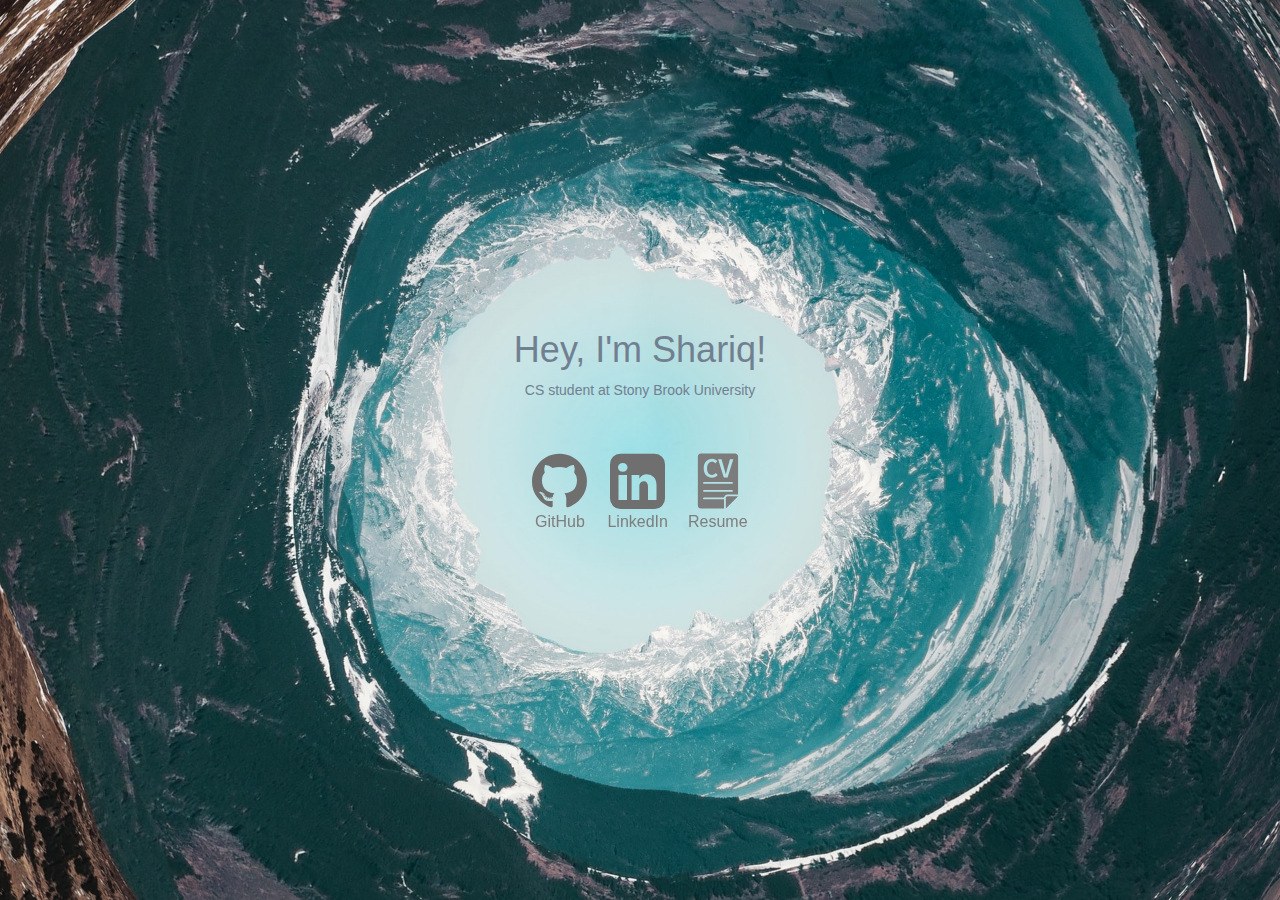
<file: index.html>
<DOCTYPE html>
   <html>
      <head lang="us">
         <meta charset="utf-8">
         <title>Shariq Syed</title>
         <link rel="stylesheet" href="main.css">
         <link rel="stylesheet" href="font-awesome.min.css">
         <link rel="stylesheet" href="https://maxcdn.bootstrapcdn.com/bootstrap/3.3.7/css/bootstrap.min.css">
         <link rel="stylesheet" href="https://maxcdn.bootstrapcdn.com/font-awesome/4.5.0/css/font-awesome.min.css">
         <meta name="viewport" content="width=device-width, initial-scale=1">
      </head>
      <body>
         <div class="intro">
            <h1>Hey, I'm Shariq!</h1>
            <div class="subtitle">
               <p>CS student at Stony Brook University</p>
            </div>
         </div>
         <table align="center" class="social">
            <tr>
               <td>
                  <div id="github">
                     <a href="https://github.com/soccerfan6789" target="_blank">
                        <i class="fa fa-github fa-4x" ></i>
                        <p>GitHub</p>
                     </a>
                  </div>
               </td>
               <td>
                  <div id="linkedin">
                     <a href="https://www.linkedin.com/in/shariqs/" target="_blank">
                        <i class="fa fa-linkedin-square fa-4x"></i>
                        <p>LinkedIn</p>
                     </a>
                  </div>
               </td>
               <td>
                  <div id="resume">
                     <a href="https://drive.google.com/file/d/0Bw7ItM1xvcMaU0MzUENpSTM5N0k/view?usp=sharing" target="blank">
                        <img src="cv.svg" alt="Resume" style="width:55px;height:64px;">
                        <p>Resume</p>
                     </a>
                  </div>
               </td>
            </tr>
         </table>
      </body>
   </html>
</DOCTYPE>
</file>
<file: main.css>
body {
    background-image: url(background.jpeg);
    background-size: 100% 100%;
}

.intro,
.social {
    text-align: center;
    color: slategrey;
    position: absolute;
    top: 40%;
    left: 50%;
    transform: translateX(-50%) translateY(-50%);
}

.social {
    top: 55%;
    padding: 5px;
    border-collapse: separate;
    border-spacing: 20px;
}

p {
    color: slategrey;
}

#github,
#linkedin,
#resume {
    filter: grayscale(100%);
    -webkit-filter: grayscale(100%);
    -moz-filter: grayscale(100%);
    -o-filter: grayscale(100%);
    -ms-filter: grayscale(100%);
}

tr:hover {
    text-decoration: none;
}
</file>
